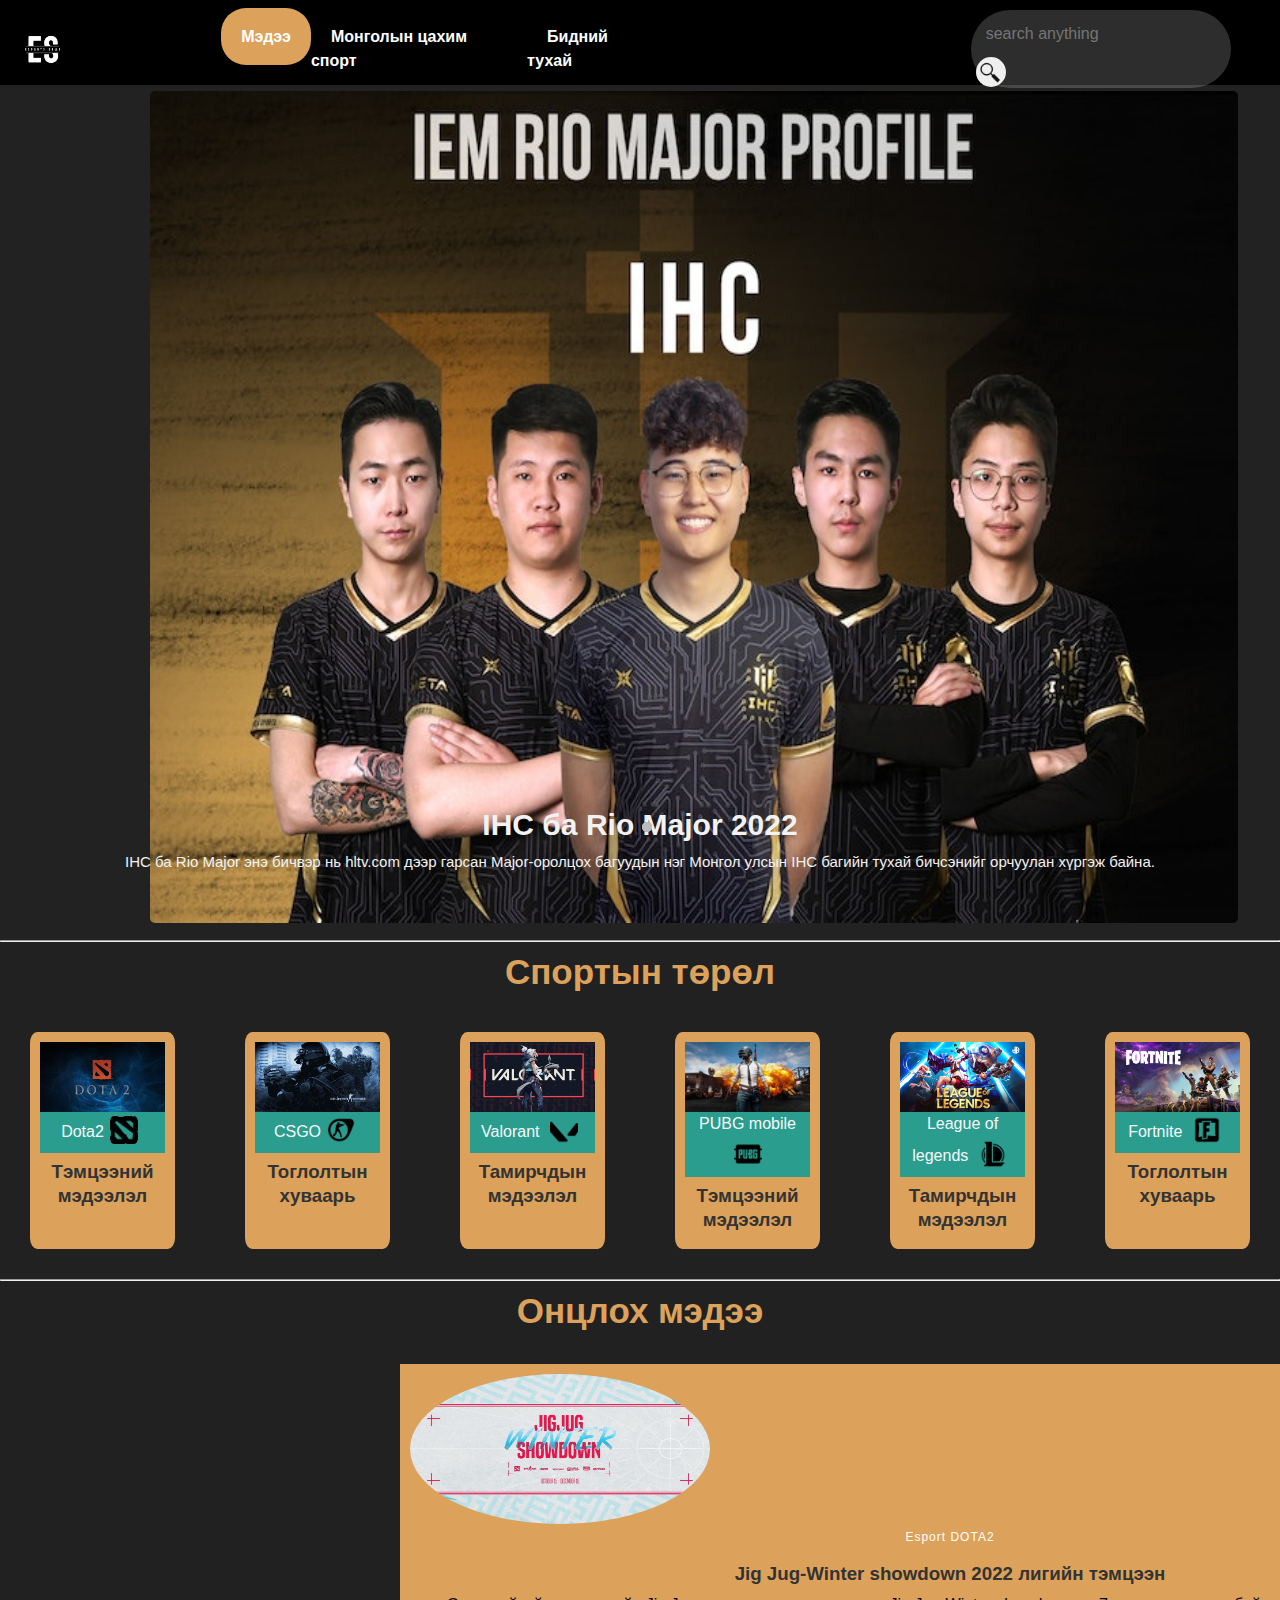
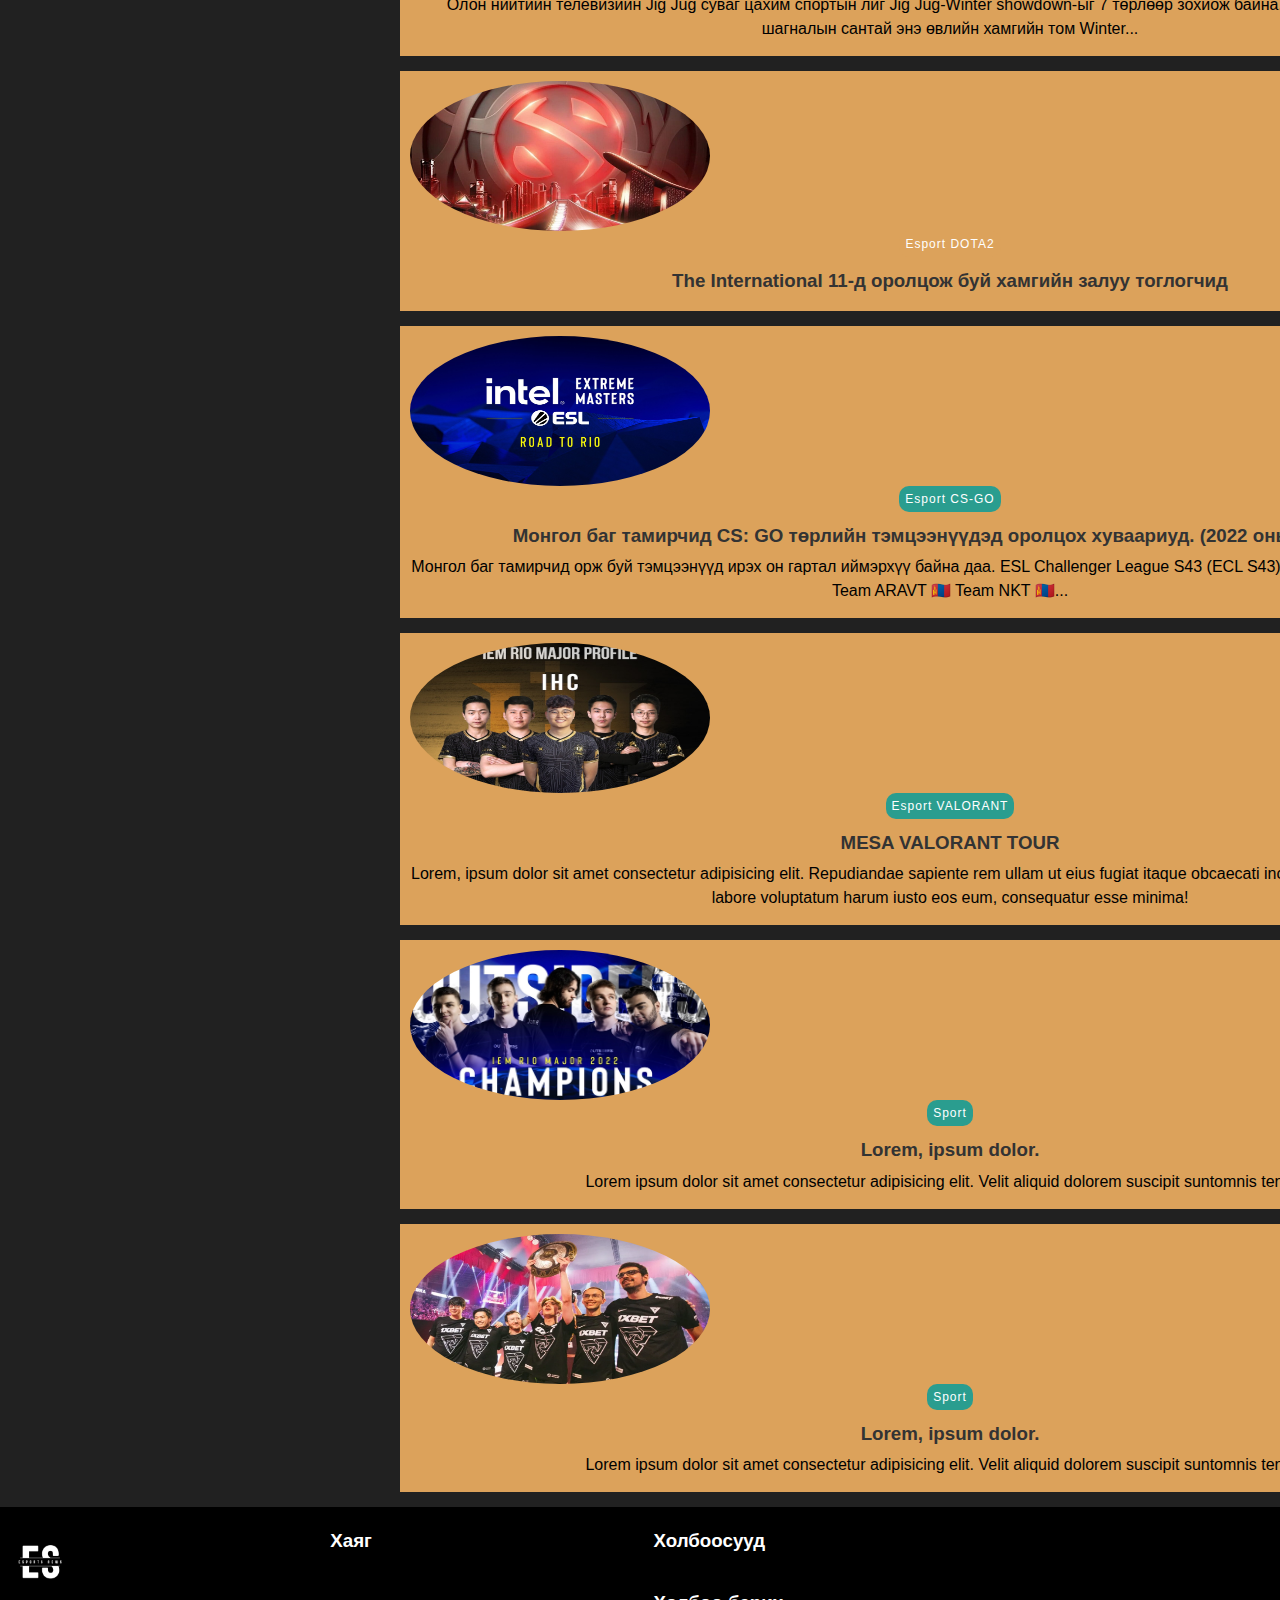
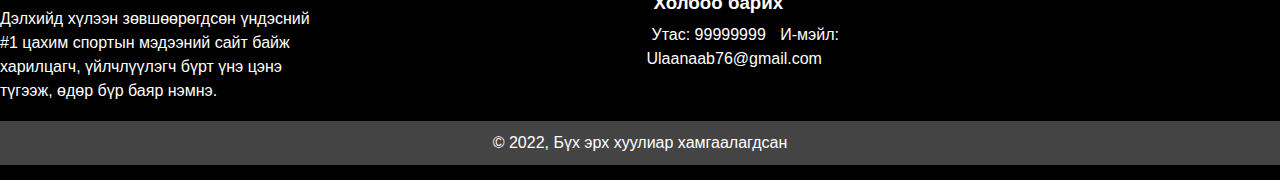
<file: index.html>
<!DOCTYPE html>
<html lang="en">

<head>
    <meta charset="UTF-8">
    <meta http-equiv="X-UA-Compatible" content="IE=edge">
    <meta name="viewport" content="width=device-width, initial-scale=1.0">
    <link rel="stylesheet" href="https://cdnjs.cloudflare.com/ajax/libs/font-awesome/5.9.0/css/all.min.css"
        integrity="sha512-q3eWabyZPc1XTCmF+8/LuE1ozpg5xxn7iO89yfSOd5/oKvyqLngoNGsx8jq92Y8eXJ/IRxQbEC+FGSYxtk2oiw=="
        crossorigin="anonymous" referrerpolicy="no-referrer" />
    <link href="https://fonts.googleapis.com/css2?family=Lato&family=Varela+Round&display=swap" rel="stylesheet">
    <link rel="stylesheet" href="css/style.css">
    <link rel="stylesheet" media="screen and (max-width:768px)" href="css/mobile.css">
    <link rel="shortcut icon" type="image/x-icon" href="favicon.ico">
    <link rel="stylesheet" href="slider.js">
    <title>Esports News</title>
</head>

<body>
    
    <!-- navbar -->
    <nav id="main-nav" class="nav">
        <div class="navbar">
            <img src="img/logo.png" alt="" class="logo">
            <ul>
                <li><a class="active" href="index.html">Мэдээ</a></li>
                <li><a href=>Монголын цахим спорт</a></li>
                <li><a href="about.html">Бидний тухай</a></li>
            </ul>
            <div class="search-bar">
                <form action="">
                    <input type="text" placeholder="search anything" name="q">
                    <button type="submit"><img src="/icon/search.png"></button>
                </form>
            </div>
           <div class="login">
            <ul>
                <li><a href="login.php">Нэвтрэх</a></li>
                <li><a href="">Бүртгүүлэх</a></li>
            </ul>
           </div>
        </div>
    </nav>
    <!-- header -->

    <header id="header">
        <div class="container">
            <div class="slideshow-container" >
            
            <div class="mySlides fade">
              <div class="numbertext"></div>
              <img src="img/teamIHC.jpeg" style="width:100%">
              <div class="text"><h1>IHC ба Rio Major 2022</h1>
                <p class="mb-4">IHC ба  Rio Major энэ бичвэр нь hltv.com дээр гарсан Major-оролцох багуудын нэг Монгол улсын IHC багийн тухай бичсэнийг орчуулан хүргэж байна. </p></div>
            </div>
            
            <div class="mySlides fade">
              <div class="numbertext"></div>
              <img src="img/Outsiders.webp" style="width:100%" >
              <div class="text"><h1>IHC ба Rio Major 2022</h1>
                <p class="mb-4">Outsiders Rio Major-ын аварга боллоо.  </p></div>
            </div>
            
            <div class="mySlides fade">
              <div class="numbertext"></div>
              <img src="img/Tundra.webp" style="width:100%" >
              <div class="text"><h1>IHC ба Rio Major 2022</h1>
                <p class="mb-4">Tundra TI11-ийн аварга боллоо. </p></div>
            </div>
            <div style="text-align:center">
                <span class="dot"></span> 
                <span class="dot"></span> 
                <span class="dot"></span> 
              </div>
            <script src="slider.js"></script>
        </div>
        

        </div>
        <hr>
    </div>
    </header>
    <section id="main-articles">
        <div class="container">
            <h1>Спортын төрөл</h1>
            <div class="articles-container">
                <article class="card">
                    <img src="/img/dota.jpg" alt="">
                    <div>
                        <div class="category bg-secondary">Dota2<img src="/icon/dota1.png" alt=""></div>
                        <h3><a href="https://liquipedia.net/dota2/BTS/Pro_Series/13/Americas" target="_blank">Тэмцээний мэдээлэл
                        </a></h3>
                        
                    </div>
                </article>
                <article class="card">
                    <img src="img/counter.jpg" alt="">
                    <div>
                        <div class="category bg-secondary">CSGO</a><img src="/icon/counter-strike-icon.png" alt=""></div>
                        <h3> <a href=https://www.hltv.org/matches target="_blank">Тоглолтын хуваарь</a> </h3>
                        
                    </div>
                </article>
                <article class="card">
                    <img src="img/valorant.jpg" alt="">
                    <div>
                        <div class="category bg-secondary">Valorant <img src="/icon/valorant-icon.png" alt=""></div>
                        <h3> <a href="article.html">Тамирчдын мэдээлэл</a> </h3>
                       
                    </div>
                </article>
                <article class="card">
                    <img src="img/pubg.jpg" alt="">
                    <div>
                        <div class="category bg-secondary">PUBG mobile <img src="/icon/pubg.png" alt=""></div>
                        <h3> <a href=https://esports.pubgmobile.com target="_blank">Тэмцээний мэдээлэл</a> </h3>
                        
                    </div>
                </article>
                <article class="card">
                    <img src="img/lol.jpg"  alt="">
                    <div>
                        <div class="category bg-secondary">League of legends <img src="/icon/league-of-legends.png" alt=""></div>
                        <h3> <a href=https://liquipedia.net/leagueoflegends/Main_Page target="_blank">Тамирчдын мэдээлэл</a> </h3>
                        
                    </div>
                </article>
                <article class="card">
                    <img src="img/fortnite.jpg" alt="">
                    <div>
                        <div class="category bg-secondary">Fortnite <img src="/icon/fortnite.png" alt=""></div>
                        <h3> <a href=https://liquipedia.net/fortnite/Main_Page target="_blank">Тоглолтын хуваарь</a> </h3>
                        
                    </div>
                </article>
            </div>
        </div>
    </section>
    <hr>
     <!-- special -->
    <section id="special">
        <div class="container">
            <h1>Онцлох мэдээ</h1>
            <div class="special-container">
                <article class="news">
                    <img src="img/jigjug.jpg" alt="">
                    <div>
                        <div class="list bg-primary">Esport DOTA2</div>
                        <h3><a href="article.html">Jig Jug-Winter showdown 2022 лигийн тэмцээн</a></h3>
                        <p>Олон нийтийн телевизийн Jig Jug суваг цахим спортын лиг Jig Jug-Winter showdown-ыг 7 төрлөөр зохиож байна.  Нийт 25 сая төгрөгийн шагналын сантай энэ өвлийн хамгийн том Winter...</p>
                    </div>
                </article>
                <article class="news">
                    <img src="img/dota2.jpg" alt="">
                    <div>
                        <div class="list bg-primary">Esport DOTA2</div>
                        <h3> <a href="article.html">The International 11-д оролцож буй хамгийн залуу тоглогчид </a> </h3>
                        
                    </div>
                </article>
                <article class="news">
                    <img src="img/csgo.png" alt="">
                    <div>
                        <div class="list bg-secondary">Esport CS-GO</div>
                        <h3> <a href="article.html">Монгол баг тамирчид CS: GO төрлийн тэмцээнүүдэд оролцох хуваариуд. (2022 оны 11-12 сар)</a> </h3>
                        <p>Монгол баг тамирчид орж буй тэмцээнүүд ирэх он гартал иймэрхүү байна даа. ESL Challenger League S43 (ECL S43): 🇲🇳 IHC E-Sports CS:GO 🇲🇳 Team ARAVT 🇲🇳 Team NKT 🇲🇳...</p>
                    </div>
                </article>
                <article class="news">
                    <img src="img/teamIHC.jpeg" alt="">
                    <div>
                        <div class="list bg-secondary">Esport VALORANT</div>
                        <h3> <a href="article.html">MESA VALORANT TOUR</a> </h3>
                        <p>Lorem, ipsum dolor sit amet consectetur adipisicing elit. Repudiandae sapiente rem ullam ut eius fugiat itaque obcaecati incidunt minus dolor, asperiores labore voluptatum harum iusto eos eum, consequatur esse minima!</p>
                    </div>
                </article>
                <article class="news">
                    <img src="img/Outsiders.webp" alt="">
                    <div>
                        <div class="list bg-secondary">Sport</div>
                        <h3> <a href="article.html">Lorem, ipsum dolor.</a> </h3>
                        <p>Lorem ipsum dolor sit amet consectetur adipisicing elit. Velit aliquid dolorem suscipit suntomnis tenetur.</p>
                    </div>
                </article>
                <article class="news">
                    <img src="img/Tundra.webp" alt="">
                    <div>
                        <div class="list bg-secondary">Sport</div>
                        <h3> <a href="article.html">Lorem, ipsum dolor.</a> </h3>
                        <p>Lorem ipsum dolor sit amet consectetur adipisicing elit. Velit aliquid dolorem suscipit suntomnis tenetur.</p>
                    </div>
                </article>
            </div>
        </div>
    </section>
    
    <!-- footer -->
    <footer id="main-footer" class="py-4">
        <div class="container footer-container">
            <div>
                <img src="img/logo.png" alt="">
                <p>
                    Дэлхийд хүлээн зөвшөөрөгдсөн үндэсний #1 цахим спортын мэдээний сайт байж харилцагч, үйлчлүүлэгч бүрт үнэ цэнэ түгээж, өдөр бүр баяр нэмнэ.
                </p>
            </div>
            <div>
                <h3>Хаяг</h3>
                <p></p>
            </div>
            <div>
                <h3>Холбоосууд</h3>
                <div>
                    <a href=""><i class="fab fa-facebook fa-2x"></i></a>
                    <a href=""><i class="fab fa-instagram fa-2x"></i></a>
                    <a href=""><i class="fab fa-twitter fa-2x"></i></a>
                    <a href=""><i class="fab fa-youtube fa-2x"></i></a>
                </div>
                <h3>Холбоо барих</h3>
                <a type="phone">Утас: 99999999</a>
                <a type="email">И-мэйл: Ulaanaab76@gmail.com</a>
            </div>
            <div>
                <p>&copy; 2022, Бүх эрх хуулиар хамгаалагдсан</p>
            </div>
        </div>
    </footer>
</body>

</html>
</file>
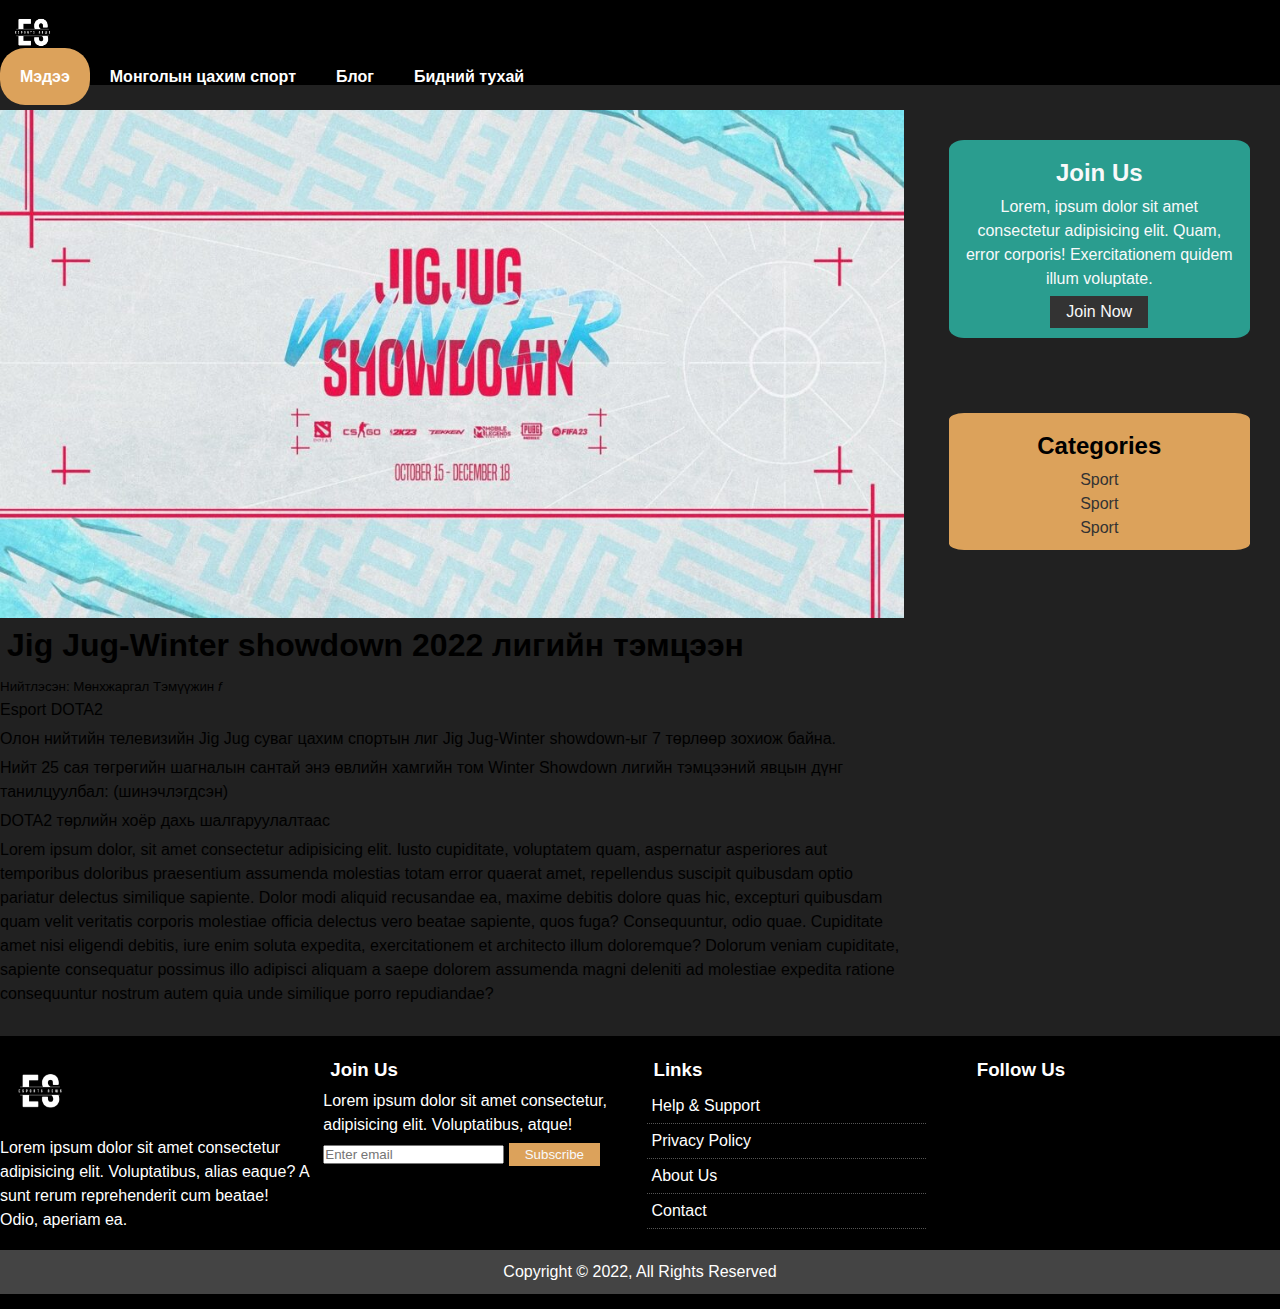
<file: article.html>
<!DOCTYPE html>
<html lang="en">

<head>
    <meta charset="UTF-8">
    <meta http-equiv="X-UA-Compatible" content="IE=edge">
    <meta name="viewport" content="width=device-width, initial-scale=1.0">
    <link rel="stylesheet" href="https://cdnjs.cloudflare.com/ajax/libs/font-awesome/5.9.0/css/all.min.css"
        integrity="sha512-q3eWabyZPc1XTCmF+8/LuE1ozpg5xxn7iO89yfSOd5/oKvyqLngoNGsx8jq92Y8eXJ/IRxQbEC+FGSYxtk2oiw=="
        crossorigin="anonymous" referrerpolicy="no-referrer" />
    <link href="https://fonts.googleapis.com/css2?family=Lato&family=Varela+Round&display=swap" rel="stylesheet">
    <link rel="stylesheet" href="css/style.css">
    <link rel="stylesheet" media="screen and (max-width:768px)" href="css/mobile.css">
 
    <title>Esports News</title>
</head>

<body>
    <!-- navbar -->
    <nav id="main-nav" class="nav">
        <div class="container">
            <img src="img/logo.png" alt="" class="logo">
            <ul>
                <li><a class="active" href="index.html">Мэдээ</a></li>
                <li><a href="about.html">Монголын цахим спорт</a></li>
                <li><a href="blog.html">Блог</a></li>
                <li><a href="Contact.html">Бидний тухай</a></li>
            </ul>
            <div class="social-icons">
                <a href="#"><i class="fab fa-facebook fa-2x"></i></a>
                <a href="#"><i class="fab fa-instagram fa-2x"></i></a>
                <a href="#"><i class="fab fa-twitter fa-2x"></i></a>
                <a href="#"><i class="fab fa-youtube fa-2x"></i></a>
            </div>
        </div>
    </nav>
   
    <section id="articles">
        <div class="container">
            <div class="page-container">
                <article id="" class="">
                    <img src="img/jigjug.jpg" alt="">
                    <h1>Jig Jug-Winter showdown 2022 лигийн тэмцээн</h1>
                    <div class="meta">
                        <small>
                            <i class="fas fa-user"></i>
                            Нийтлэсэн: Мөнхжаргал Тэмүүжин
                            <i class="fas fa-date">f</i>
                        </small>
                        <div class="">Esport DOTA2</div>
                    </div>
                        <p>Олон нийтийн телевизийн Jig Jug суваг цахим спортын лиг Jig Jug-Winter showdown-ыг 7 төрлөөр зохиож байна. </p>
                        <p>Нийт 25 сая төгрөгийн шагналын сантай энэ өвлийн хамгийн том Winter Showdown лигийн тэмцээний явцын дүнг танилцуулбал: (шинэчлэгдсэн)</p>
                        <p>DOTA2 төрлийн хоёр дахь шалгаруулалтаас</p>
                        <p>Lorem ipsum dolor, sit amet consectetur adipisicing elit. Iusto cupiditate, voluptatem quam, aspernatur asperiores aut temporibus doloribus praesentium assumenda molestias totam error quaerat amet, repellendus suscipit quibusdam optio pariatur delectus similique sapiente. Dolor modi aliquid recusandae ea, maxime debitis dolore quas hic, excepturi quibusdam quam velit veritatis corporis molestiae officia delectus vero beatae sapiente, quos fuga? Consequuntur, odio quae. Cupiditate amet nisi eligendi debitis, iure enim soluta expedita, exercitationem et architecto illum doloremque? Dolorum veniam cupiditate, sapiente consequatur possimus illo adipisci aliquam a saepe dolorem assumenda magni deleniti ad molestiae expedita ratione consequuntur nostrum autem quia unde similique porro repudiandae?</p>

                </article>
                <aside class="card bg-secondary">
                    <h2>Join Us</h2>
                    <p>Lorem, ipsum dolor sit amet consectetur adipisicing elit. Quam, error corporis! Exercitationem quidem illum voluptate.</p>
                    <a href="#" class="btn btn-dark btn-block">Join Now</a>
                </aside>
                <aside id="" class="card">
                    <h2> Categories</h2>
                    <ul>
                        <li>
                            <a href="#"> <i class="fas fa-chevron-right"></i>Sport</a>
                        </li>
                    <ul>
                        <li>
                            <a href="#"> <i class="fas fa-chevron-right"></i>Sport</a>
                        </li>
                    <ul>
                        <li>
                            <a href="#"> <i class="fas fa-chevron-right"></i>Sport</a>
                        </li>
                    </ul>
                </aside>
            </div>
        </div>
    </section>
    
    <!-- footer -->
    <footer id="main-footer" class="py-4">
        <div class="container footer-container">
            <div>
                <img src="img/logo.png" alt="">
                <p>
                    Lorem ipsum dolor sit amet consectetur adipisicing elit. Voluptatibus, alias eaque? A sunt rerum reprehenderit cum beatae! Odio, aperiam ea.
                </p>
            </div>
            <div>
                <h3>Join Us</h3>
                <p>Lorem ipsum dolor sit amet consectetur, adipisicing elit. Voluptatibus, atque!</p>
                <form action="">
                    <input type="email" name="" id="" placeholder="Enter email">
                    <input type="submit" value="Subscribe" class="btn btn-primary">
                </form>
            </div>
            <div>
                <h3>Links</h3>
                <ul>
                    <li><a href="">Help & Support</a></li>
                    <li><a href="">Privacy Policy</a></li>
                    <li><a href="">About Us</a></li>
                    <li><a href="">Contact</a></li>
                </ul>
            </div>
            <div>
                <h3>Follow Us</h3>
                <div>
                    <a href=""><i class="fab fa-facebook fa-2x"></i></a>
                    <a href=""><i class="fab fa-instagram fa-2x"></i></a>
                    <a href=""><i class="fab fa-twitter fa-2x"></i></a>
                    <a href=""><i class="fab fa-youtube fa-2x"></i></a>
                </div>
            </div>
            <div>
                <p>Copyright &copy; 2022, All Rights Reserved</p>
            </div>
        </div>
    </footer>
</body>

</html>
</file>
<file: css/style.css>
:root {
    --primary-color :#DCA25B;
    --secondary-color :#2a9d8f;
    --light-color: #f8f9fa;
    --dark-color :#333;
    --max-width : 100%;
}
* {
    margin: 0;
    padding: 0;
    box-sizing: border-box;
    
}

html {
    font-size: 10px;
}

body {
    font-family: 'Segoe UI', Tahoma, Geneva, Verdana, sans-serif;
    font-size: 1.6rem;
    line-height: 1.5;
    background-color: #212121;
    overflow-x: hidden;
}

a {
    color:var(--dark-color);
    text-decoration: none;
}

ul {
    list-style: none;
}

img{
    width: 100%;
}

h1,h2,h3,h4,h5,h6 {
    font-family: 'Segoe UI', Tahoma, Geneva, Verdana, sans-serif;
    margin: 0.7rem;
    line-height: 1.3;
}

p {
    margin: 0.5rem 0;
}

/* utils */
/* .navbar {
    max-width: var(--max-width);
} */

.container {
    max-width: var(--max-width);

}

.btn {
    display: inline-block;
    border: none;
    background-color: var(--dark-color);
    color: var(--light-color);
    padding: .4rem 1.6rem;
    text-align: center;
}

.btn-light {
    background-color: var(--light-color);
}

.btn-dark {
    background-color: var(--dark-color);
}
.btn-primary {
    background-color: var(--primary-color);
}
.btn-secondary {
    background-color: var(--secondary-color);
}

.btn:hover{
    opacity: 0.8;
    width: 100%;
    text-align: center;
}

.bg-primary {background-color: var(--primary-color); color: var(--light-color);}
.bg-light {background-color: var(--light-color); color: var(--dark-color);}
.bg-dark {background-color: var(--dark-color); color: var(--light-color);}
.bg-secondary {background-color: var(--secondary-color) !important; color: var(--light-color);}

.p-1 {padding: 0.5rem;}
.p-2 {padding: 0.7rem;}
.p-3 {padding: 0.9rem;}
.p-4 {padding: 1.1rem;}
.p-5 {padding: 1.3rem;}

.pt-1{padding-top: 0.5rem;}
.pt-2{padding-top: 0.8rem;}

.py-1{padding-top: 0.5rem; padding-bottom: 0.5rem;}
.py-2{padding-top: 0.8rem; padding-bottom: 0.5rem;}
.py-3{padding-top: 1rem; padding-bottom: 1rem;}
.py-4{padding-top: 1.5rem; padding-bottom: 1.5rem;}

.px-1{padding-left: 0.5rem; padding-right: 0.5rem;}
.px-1{padding-left: 0.8rem; padding-right: 0.8rem;}

.m-1{margin: 0.5rem;}
.m-2{margin: 0.7rem;}
.m-3{margin: 0.9rem;}
.m-4{margin: 1.1rem;}
.m-5{margin: 1.3rem;}


.mb-1{margin-bottom: 0.5rem;}
.mb-2{margin-bottom: 0.7rem;}
.mb-3{margin-bottom: 0.9rem;}
.mb-4{margin-bottom: 1.1rem;}
.mb-5{margin-bottom: 1.3rem;}


.news{
    position: relative;
    left: 400px;
    text-align: center;
    justify-content: center;
    background-color: var(--primary-color);
    padding: 1rem;
    margin-bottom: 1.5rem;
    max-width: 1100px;
    max-height: 100%;
}

#special .container img {
    display: block;
    width: 70%;
    height: 150px;
    width: 300px;
    border-radius: 50%;
}



.list-primary{
    background-color: var(--primary-color);
    padding: 1rem;
}
.list {
    display: inline-block;
    color: #fff;
    font-size: 1.2rem;
    letter-spacing: 1px;
    padding: .4rem .6rem;
    border-radius: 10px;
    margin-bottom: .5rem;
}
.card{
    display: inline-block;
    position: relative;
    text-align: center;
    background-color: #DCA25B;
    padding: 1rem;
    border-radius: 5%;
    margin: 3rem;
}
.card-primary{
    background-color: var(--primary-color);
    padding: 1rem;
}

#special .container h1 {
    position: relative;
    justify-content: center;
    text-align: center;
    color: var(--primary-color);
    font-size: 35px;
    margin-bottom: 3rem;
}

.category img {
    display: inline-block;
    color: #fff;
    font-size: 1.2rem;
    letter-spacing: 1px;
    padding: 0.4rem 0.6rem;
    border-radius: 10px;
    margin-bottom: 0.5rem;
    max-width: 40px;
}


/* navbar */
#main-nav {
    background-color: #000;
    position: sticky;
    top: 0;
    z-index: 3;
    max-width: 100%;
    max-height: 85px;
}

.navbar {
    display: grid;
    grid-template-columns: 1fr 3fr 4fr;
    padding: 1rem;
    align-items: center;
    justify-content: start;
    max-width: 100%;
}

#main-nav .logo {
    width: 65px;
}

#main-nav ul {
    display: flex;
}
#main-nav ul li a {
    padding: 2rem;
    font-weight: bold;
    color: #fff;
}

#main-nav ul li a.active{
    background-color: var(--primary-color);
    color: #fff;
    border-radius: 25px;
}
#main-nav ul li a:hover {
    background-color: var(--light-color);
    color: var(--dark-color);
    border-radius: 25px;
}


.search-bar {
    width: 100%;
    max-width: 260px;
    background-color: rgba(225, 225, 225, 0.2);
    display: flex;
    align-items: center;
    justify-content: center;
    border-radius: 60px;
    padding: 1px 5px;
    backdrop-filter: blur;
    position: relative;
    left: 300px;
}

.search-bar input {
    background: transparent;
    flex: 1;
    border: 0;
    outline: none;
    padding: 14px 10px;
    font-size: 16px;
    color: #cac7ff;
}

.search-bar button img {
    width: 25px;
}

.search-bar button{
    border: 0;
    border-radius: 50%;
    width: 30px;
    height: 30px;
    color: #58629b;
    cursor: pointer;
}

.login {
    text-align: left;
    margin-right: 15px;
    font-size: 12px;
    position: relative;
    left: 1650px;
    bottom: 40px;
}

/* header */

#header {
    color: #fff;
    background-color: #222;
}


#header .header-content {
    z-index: 2;
}

#header .header-content p {
    margin-bottom: 5rem ;

}

#main-articles .articles-container {
    display: grid;
    grid-template-columns: repeat(6,1fr);
    gap: 1rem; 
    color: var(--light-color);
}
#main-articles .container h1 {
    position: relative;
    justify-content: center;
    text-align: center;
    color: var(--primary-color);
    font-size: 35px;
}

/* footer */

#main-footer {
    background-color: #000;
    color: #fff;
}

#main-footer img {
    width: 80px;
}

#main-footer a {
    color: #fff;
}

#main-footer .footer-container {
    display: grid;
    grid-template-columns: repeat(4, 1fr);
    gap: 1.3rem;
}
#main-footer .footer-container>*:last-child {
    background-color: #444;
    grid-column: 1 /span 4;
    padding: .5rem;
    text-align: center;
}
#main-footer a {
    padding: 5px;
}



#main-footer .footer-container ul li {
    padding: .5rem 0;
    border-bottom: 1px dotted #555;
    width: 90%;
}
#main-footer .footer-container ul li a:hover {
    color: var(--primary-color);
}

/* page article */

.page-container {
    display: grid;
    grid-template-columns: 5fr 2fr;
    margin: 2.5rem 0;
    gap: 1.5rem;

}
.page-container > *:first-child {
    grid-row: 1 / span 3 ;
}
#article .meta {
    display: flex;
    justify-content: space-between;
    align-items: center;
    padding: 1rem;
    background-color: #eee;
    border-radius: 15px;
}
.page-container #categories ul li {
    padding: .5rem 0;
    border-bottom: dotted #555;
    width: 90%;
}

.page-container #categories ul li a:hover {
    color: var(--primary-color);
}


/* about */
 

.info-right img{
    margin: auto;
    float: right;
    width: 40%;
    border-radius: 50%;
}

.info-left {
    float: left;
    width: 60%;

}

.ab img{
    display: block;
    margin: auto;
    width: 50%;
    border-radius: 50%;
    width: 150px;
}


/* slider */

.mySlides {display: none;}
img {vertical-align: middle;}

.slideshow-container {
    display: grid;
    grid-template-columns: repeat(1,1fr);
    height: 95vh;
    justify-content: center;
    align-items: center;
}

.slideshow-container img {
    position: relative;
    left: 150px;
    max-width: 85%;
    height: 92.5vh;
    border-radius: 5px;
}
  
  /* Caption text */
  .text {
    color: #f2f2f2;
    font-size: 15px;
    padding: 8px 12px;
    position: absolute;
    bottom: 8px;
    width: 100%;
    text-align: center;
  }
  
  
  /* The dots/bullets/indicators */
  .dot {
    height: 10px;
    width: 10px;
    margin: 0 2px;
    background-color: #bbb;
    display: inline-block;
    transition: background-color 0.6s ease;
    border-radius: 50%;
  }
  
  .active {
    background-color: #717171;
  }
  
  /* Fading animation */
  .fade {
    animation-name: fade;
    animation-duration: 1.5s;
  }
  
  @keyframes fade {
    from {opacity: .4} 
    to {opacity: 1}
  }
  
  /* On smaller screens, decrease text size */
  @media only screen and (max-width: 300px) {
    .text {font-size: 11px}
  }

  /* login */

  .hero {
    height: 100%;
    width: 100%;
    background-image: linear-gradient(rgba(0,0,0,0.4),rgba(0,0,0,0.4)),url(/img/City.jpeg);
    background-position: center;  
    background-size: cover;
    position: absolute;
} 

  .form-box {
    width: 380px;
    height: 480px;
    position: relative;
    margin: 6% auto;
    background: #fff;
    padding: 5px;
    overflow: hidden;
  }

  .button-box {
    width: 220px;
    margin: 35px auto;
    position: relative;
    box-shadow: 0 0 20px 9px #ff61241f;
    border-radius: 30px;
  }

  .toggle-btn {
    padding: 10px 30px;
    cursor: pointer;
    background: transparent;
    border: 0;
    outline: none;
    position: relative;
  }

  #bt {
    top:  0;
    left: 0;
    position: absolute;
    width: 110px;
    height: 100%;
    background: linear-gradient(to right, #ff105f, #ffad06);
    border-radius: 30px;
    transition: .5s;
  }

  .social-icons {
    margin: 30px auto;
    text-align: center;
  }

  .social-icons img{
    width: 30px;
    margin: 0 12px;
    box-shadow: 0 0 20px 0 #7f7f7f3d;
    cursor: pointer;
  }

  .input-group {
    top: 180px;
    position: absolute;
    width: 280px;
    transition: .5s;
  }

  .input-field {
    width: 100%;
    padding: 10px 0;
    margin: 5px 0;
    border-left: 0;
    border-top: 0;
    border-right: 0;
    border-bottom: 1px solid #999;
    outline: none;
    background: transparent;
  }
  
  .submit-btn {
    width: 85%;
    padding: 10px 30px;
    cursor: pointer;
    display: block;
    margin: auto;
    background: linear-gradient(to right, #ff105f, #ffad06);
    border: 0;
    outline: none;
    border-radius: 30px;
  }

  .check-box{
    margin: 30px 10px 30px 0;

  }

  span{
    color: #777;
    font-size: 12px;
    bottom: 68px;
    position: absolute
  }

  #login {
    left: 50px;
  }
  #register {
    left: 450px;
  }
</file>
<file: css/mobile.css>
#main-nav .social-icons {
    display: none;
}

#main-nav .container {
    grid-template-columns: 1fr;
    gap: 1.2rem;
}

#main-nav ul, #main-nav img {
    justify-self: center;
}

#header .header-container {
    grid-template-columns: 1fr;
}

#main-articles .articles-container {
    grid-template-columns: repeat(2,1fr);
}
#main-footer .footer-container {
    grid-template-columns: 1fr;
}
#main-footer .footer-container > * {
    border-bottom: 1px dotted #444;
    padding-bottom: 1rem;
}
#main-footer .footer-container > *:last-child {
    grid-column: 1;
}
.page-container {
    grid-template-columns: 1fr;
}
@media(max-width: 600px) {
    #header .header-container,
    #main-articles .articles-container{
        grid-template-columns: 1fr;
    }

}
</file>
